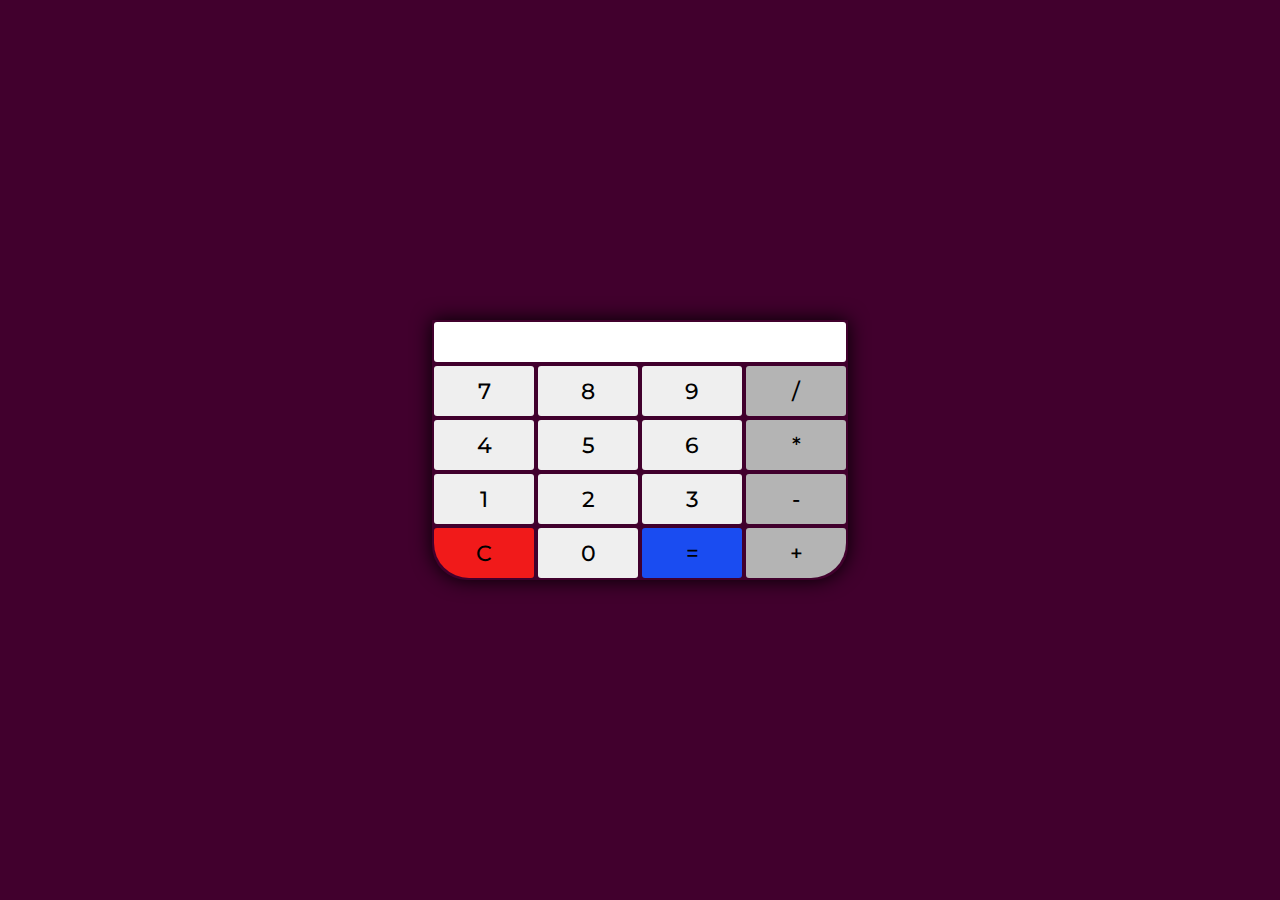
<file: Semana08/calculadora/index.html>
<!DOCTYPE html>
<html lang="en">
<head>
    <meta charset="UTF-8">
    <meta http-equiv="X-UA-Compatible" content="IE=edge">
    <meta name="viewport" content="width=device-width, initial-scale=1.0">
    <script language="JavaScript" src="calculadora.js"></script>
    <link rel="stylesheet" href="estilo.css">
    <title>Document</title>
</head>
<body>
    <form action="" name="calc">
        <div id="calculadora">
            <input type="text" name="visor" id="visor">
            <div id="primeira">
                <input type="button" value="7" onclick="botao(value)">
                <input type="button" value="8" onclick="botao(value)">
                <input type="button" value="9" onclick="botao(value)">
                <input type="button" value="/" onclick="botao(value)">
            </div>
            <div id="segunda">
                <input type="button" value="4" onclick="botao(value)">
                <input type="button" value="5" onclick="botao(value)">
                <input type="button" value="6" onclick="botao(value)">
                <input type="button" value="*" onclick="botao(value)">
            </div>
            <div id="terceira">
                <input type="button" value="1" onclick="botao(value)">
                <input type="button" value="2" onclick="botao(value)">
                <input type="button" value="3" onclick="botao(value)">
                <input type="button" value="-" onclick="botao(value)">
            </div>
            <div id="quarta">
                <input type="button" value="C" onclick="reseta()">
                <input type="button" value="0" onclick="botao(value)">
                <input type="button" value="=" onclick="calcula()">
                <input type="button" value="+" onclick="botao(value)">
            </div>
        </div>
    </form>
</body>
</html>
</file>
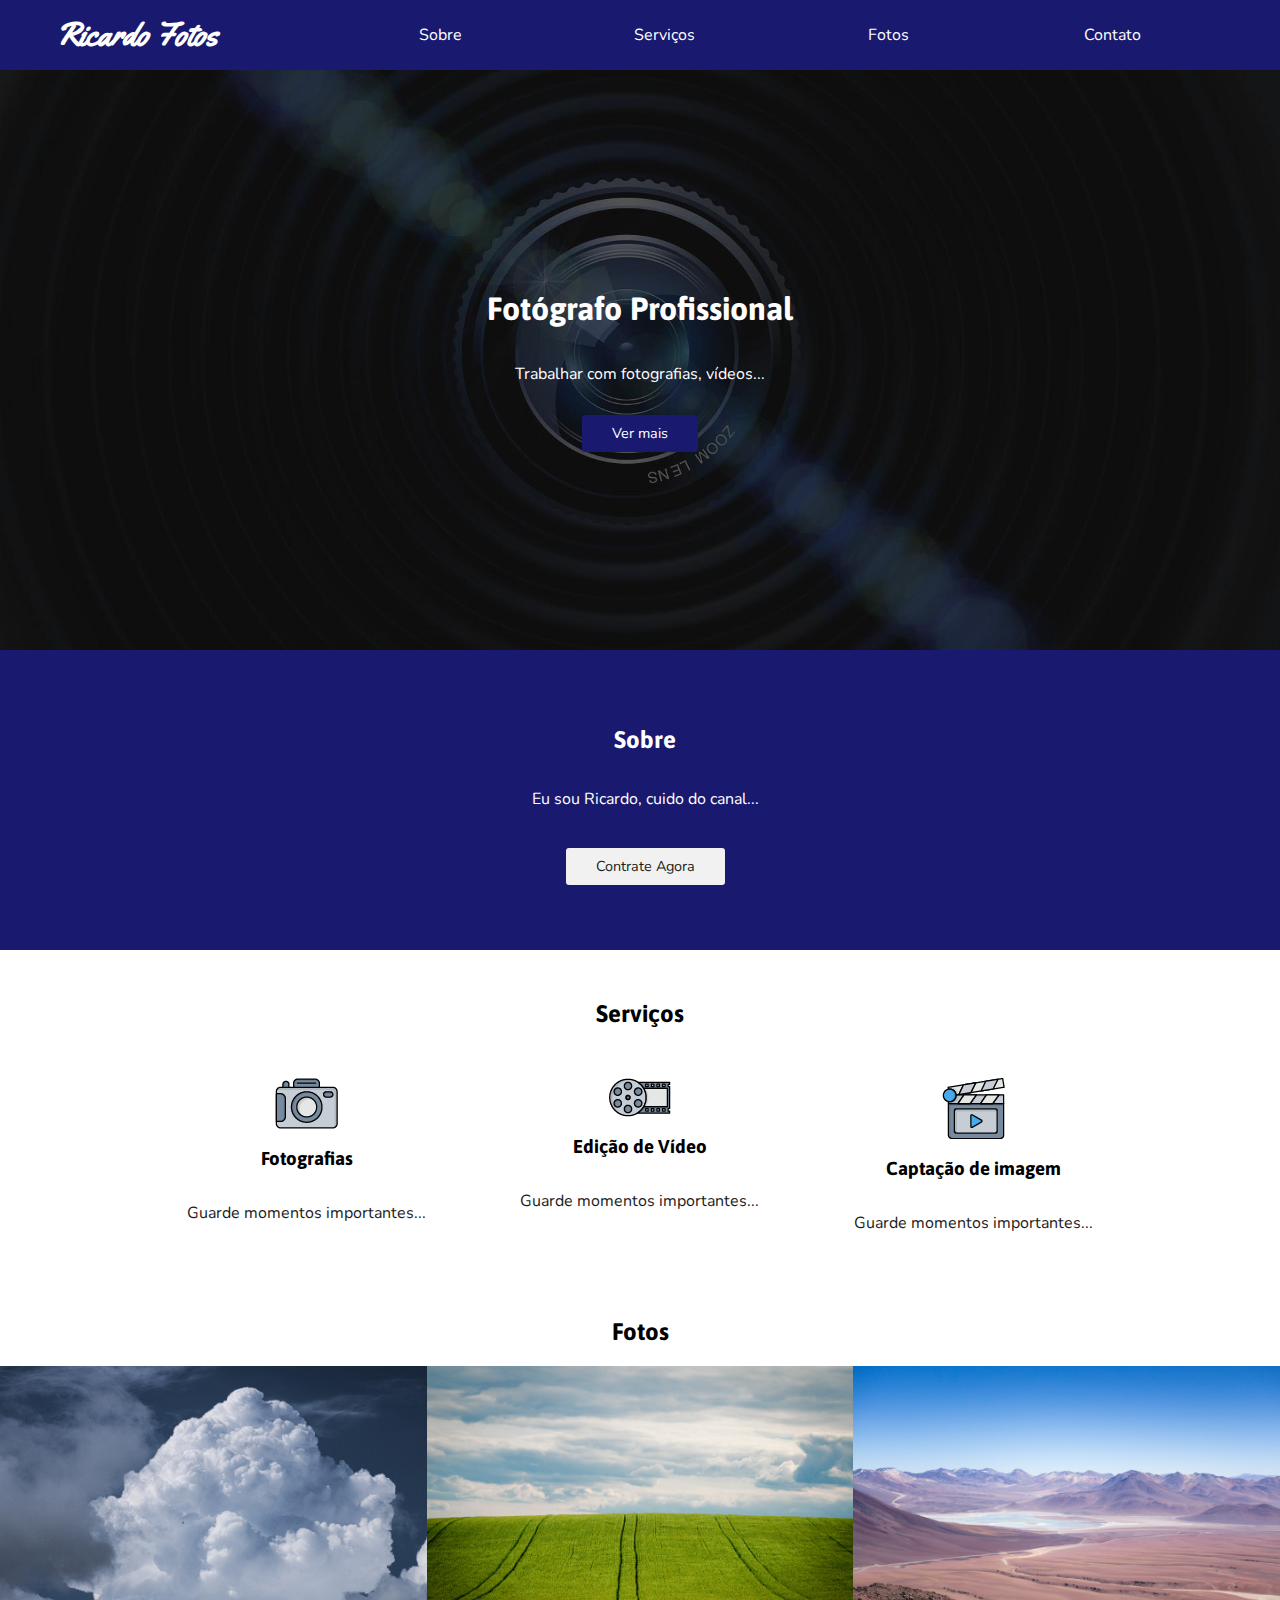
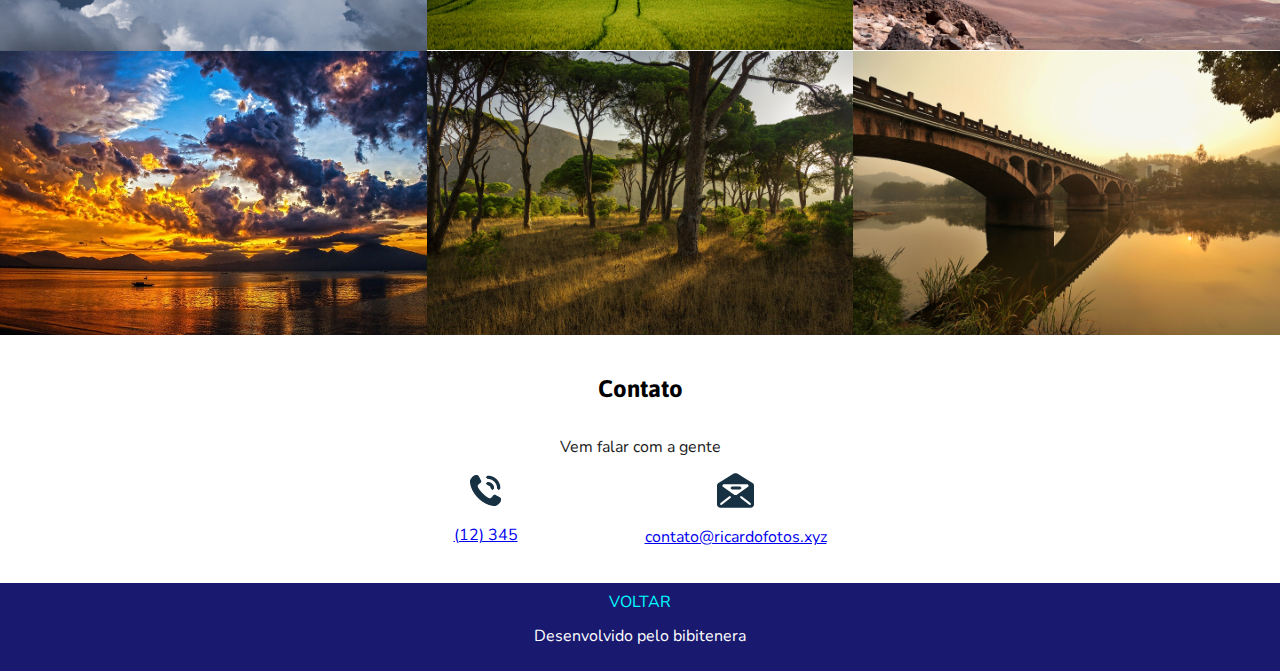
<file: Semana08/website/index.html>
<!DOCTYPE html>
<html lang="en">
<head>
    <meta charset="UTF-8">
    <meta http-equiv="X-UA-Compatible" content="IE=edge">
    <meta name="viewport" content="width=device-width, initial-scale=1.0">
    <link rel="preconnect" href="https://fonts.googleapis.com">
    <link rel="preconnect" href="https://fonts.gstatic.com" crossorigin>
    <link href="https://fonts.googleapis.com/css2?family=Asap&family=Nunito:wght@200&family=Yellowtail&display=swap" rel="stylesheet">
    <link rel="stylesheet" href="css/normalize.css">
    <link rel="stylesheet" href="css/style.css">
    <title>Ricardo Fotos</title>
</head>
<body>
    <nav>
        <a href="#">Ricardo Fotos</a>
        <ul>
            <li><a href="#sobre">Sobre</a></li>
            <li><a href="#servicos">Serviços</a></li>
            <li><a href="#fotos">Fotos</a></li>
            <li><a href="#contato">Contato</a></li>
        </ul>
    </nav>

    <header id="topo">
        <h1>Fotógrafo Profissional</h1>
        <p>Trabalhar com fotografias, vídeos...</p>
        <a href="#servicos" class="botao"> Ver mais </a>
    </header>

    <section id="sobre">
        <h2>Sobre</h2>
        <p> Eu sou Ricardo, cuido do canal... </p>
        <a href="#contato" class="botao"> Contrate Agora </a>
    </section>

    <section id="servicos">
        <h2>Serviços</h2>
        <div>
            <img src="img/p1.png" alt="Camera">
            <h3>Fotografias</h3>
            <p>Guarde momentos importantes...</p>
        </div>
        <div>
            <img src="img/p2.png" alt="Filme">
            <h3>Edição de Vídeo</h3>
            <p>Guarde momentos importantes...</p>
        </div>
        <div>
            <img src="img/p3.png" alt="videoplayer">
            <h3>Captação de imagem</h3>
            <p>Guarde momentos importantes...</p>
        </div>
    </section>

    <section id="fotos">
        <h2>Fotos</h2>
        <img src="img/ceu.jpg" alt="ceu">
        <img src="img/grama.jpg" alt="grama">
        <img src="img/montanha.jpg" alt="montanha">
        <img src="img/mar.jpg" alt="mar">
        <img src="img/arvores.jpg" alt="arvores">
        <img src="img/ponte.jpg" alt="ponte">
    </section>

    <section id="contato">
        <h2>Contato</h2>
        <p>Vem falar com a gente</p>
        <div>
            <img src="img/tel.png" alt="telefone">
            <p><a href="tel:12345"> (12) 345 </a></p>
        </div>

        <div>
            <img src="img/mail.png" alt="email">
            <p><a href="mailto:contato@ricardofotos.xyz">contato@ricardofotos.xyz</a></p>
        </div>
    </section>

    <footer>
        <a href="#topo">VOLTAR</a>
        <p>Desenvolvido pelo bibitenera</p>
    </footer>
</body>
</html>
</file>
<file: Semana08/calculadora/estilo.css>
@import url('https://fonts.googleapis.com/css2?family=Montserrat:wght@500;600&display=swap');

* {
    padding: 0;
    margin: 0;
    outline: none;
    font-family: 'Montserrat', sans-serif;
    font-weight: 500;
    font-size: 22px;
}

body {
    display: flex;
    justify-content: center;
    align-items: center;
    height: 100vh;
    background-color: #41002d;
}

input {
    margin: 2px;
    border: none;
    border-radius: 3px;
}

input[type=text] {
    width: calc(100% - 4px);
    height: 40px;
}

input[type=button] {
    width: 100px;
    height: 50px;
    transition: ease 0.2s;
    cursor: pointer;
}

div#calculadora {
    box-shadow: 0px 0 20px #000000;
}

div#calculadora div {
    display: flex;
}

div#calculadora div input:nth-child(4) {
    background: #b4b4b4;
}

div#quarta input:nth-child(1) {
    background: #f11a1a;
}

div#quarta input:nth-child(3) {
    background: #1a4cf1;
}

div#quarta input:nth-child(1), div#calculadora {
    border-bottom-left-radius: 35px;
}

div#quarta input:nth-child(4), div#calculadora {
    border-bottom-right-radius: 35px;
}

input[type=button]:hover {
    filter: brightness(50%);
}

input[type=button]:active {
    transform: scale(0.9)
}
</file>
<file: Semana08/website/css/style.css>
body {
    font-family: Nunito, sans-serif;
    color: #1c1c1c;
}

h1, h2, h3 {
    font-family: Asap, sans-serif;
    color: #000000;
}

.botao {
    color: #FFFFFF;
    text-decoration: none;
    padding: 10px 30px;
    background-color: #191970;
    font-size: .9em;
    border-radius: 3px;
}

nav {
    display: flex;
    flex-direction: column;
    align-items: center;
    background-color: #191970;
}

nav > a {
    text-decoration: none;
    color: #FFFFFF;
    font-weight: 800;
    font-size: 32px;
    font-family: Yellowtail, serif;
}

nav ul {
    display: flex;
    flex-direction: column;
    align-items: center;
    list-style: none;
    padding: 0;
    width: 100%;
}

nav ul li {
    text-align: center;
    width: 100%;
}

nav ul li a {
    display: inline-block;
    padding: 10px 0;
    width: 100%;
    text-decoration: none;
    color: #FFFFFF;
}

header {
    display: flex;
    flex-direction: column;
    align-items: center;
    background-image: url("../img/camera.jpg");
    background-size: cover;
    background-repeat: no-repeat;
    background-position: center;
    color: #FFFFFF;
    text-align: center;
    padding: 20px;
}

header h1 {
    color: #FFFFFF;
}

header p {
    margin-bottom: 2em;
}

#sobre {
    display: flex;
    flex-direction: column;
    align-items: center;
    text-align: center;
    padding: 10px 10px 20px 20px;
    background-color: #191970;
    color: #FFFFFF;
}

#sobre h2 {
    color: #FFFFFF;
}

#sobre p {
    margin-bottom: 2.5em;
    max-width: 1000px;
}

#sobre .botao {
    background-color: #f1f1f1;
    color: #1c1c1c;
}

#servicos {
    display: flex;
    flex-direction: column;
    align-items: center;
    padding: 30px;
}

#servicos div {
    display: flex;
    flex-direction: column;
    align-items: center;
    text-align: center;
    margin-top: 30px;
}

#fotos {
    display: flex;
    flex-direction: column;
    align-items: center;
    padding-top: 20px;
}

#fotos h2 {
    margin-bottom: 20px;
}

#fotos img {
    width: 100%;
}

#contato {
    display: flex;
    flex-direction: column;
    align-items: center;
    text-align: center;
    padding: 20px;
}

#contato h2 {
    color: #000000;
}

footer {
    text-align: center;
    padding: 10px;
    background-color: #191970;
    color: #FFFFFF;
}

footer a {
    text-decoration: none;
    color: #00FFFF;
}

@media screen and (min-width: 768px) {
    nav {
        flex-direction: row;
        justify-content: space-around;
    }

    nav ul {
        flex-direction: row;
        width: 70%;
    }

    header {
        height: 600px;
        height: 60vh;
        justify-content: center;
    }

    #sobre {
        height: 250px;
        height: 30vh;
        justify-content: center;
        min-height: 250px;
    }

    #servicos {
        flex-direction: row;
        flex-wrap: wrap;
        align-items: flex-start;
        max-width: 1000px;
        margin: 0 auto;
    }

    #servicos h2 {
        text-align: center;
        width: 100%;
    }

    #servicos div {
        flex-grow: 1;
        flex-basis: 150px;
        padding: 0 10px;
    }

    #fotos {
        flex-direction: row;
        flex-wrap: wrap;
    }

    #fotos h2 {
        width: 100%;
        text-align: center;

    }

    #fotos img {
        width: 33.33333%;
    }

    #contato {
        flex-direction: row;
        flex-wrap: wrap;
        justify-content: space-around;
        max-width: 500px;
        margin: 0 auto;
    }

    #contato h2, #contato p {
        width: 100%;
    }
}
</file>
